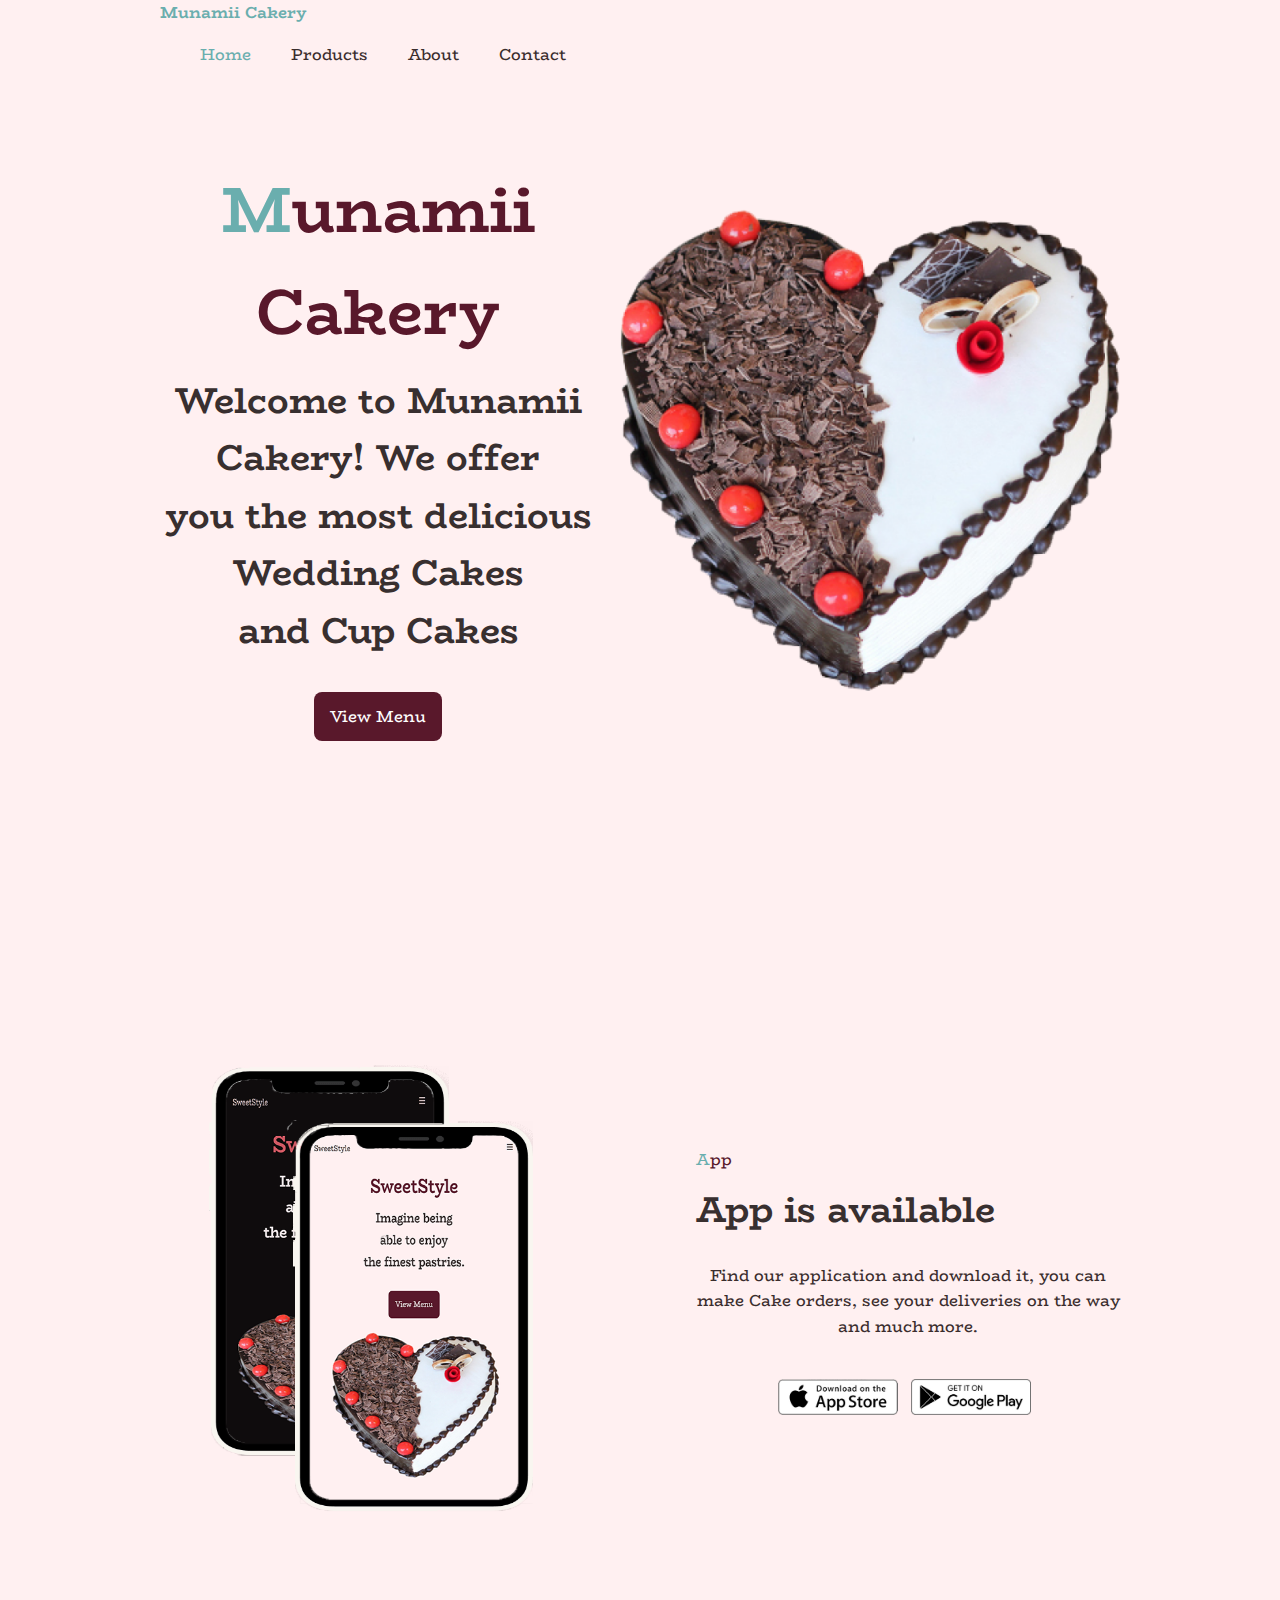
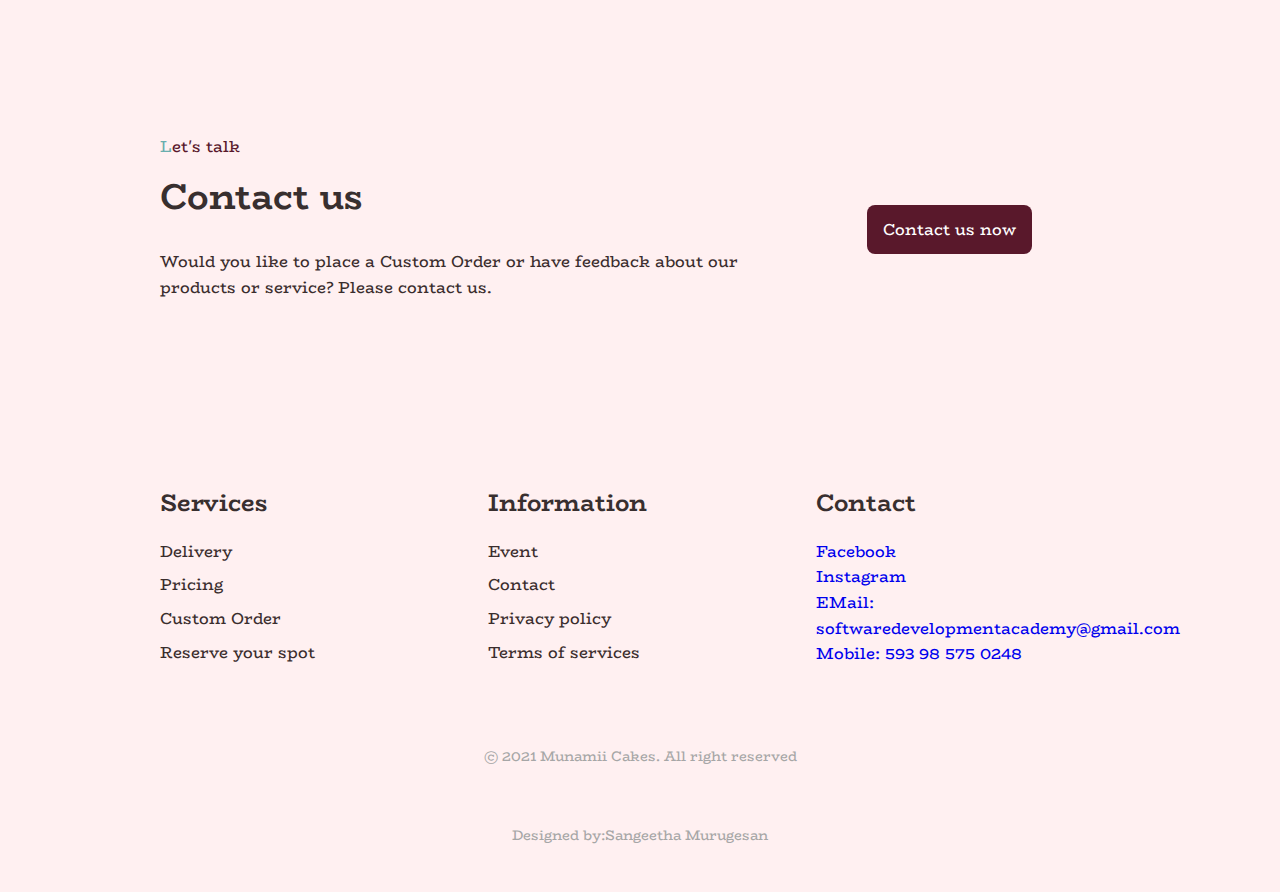
<file: public/index.html>
<!DOCTYPE html>
<html lang="en">

<head>
    <meta charset="utf-8">
    <title>Responsive Munamii Cakery</title>
    <meta name="viewport" content="width=device-width, initial-scale=1">

    <head>
        <link rel="stylesheet" href="assets/css/style.css">
    </head>

<body>

    <!-- Header -->
    <header id="header" class="menu-header">
        <nav class="nav-container body-container">
            <a href="#" class="nav-logo">Munamii Cakery</a>

            <div class="nav-menu" id="nav-menu-id">
                <ul class="nav-list">
                    <li class="nav-item "><a href="index.html" class="nav-link active-link">Home</a></li>
                    <li class="nav-item"><a href="product.html" class="nav-link">Products</a></li>
                    <li class="nav-item"><a href="about.html" class="nav-link">About</a></li>
                    <li class="nav-item"><a href="contact.html" class="nav-link">Contact</a></li>

                </ul>
            </div>

            <div class="nav-toggle" id="nav-toggle">
                <i class='bx bx-menu'></i>
            </div>
        </nav>
    </header>

    <main>
        <!-- Home -->
        <section class="home" id="home">
            <div class="home-container body-container body-grid">
                <div class="home-data">
                    <h1 class="home-title"><span class="letter">M</span>unamii Cakery</h1>
                    <h2 class="home-subtitle">Welcome to Munamii Cakery! We offer <br> you the most delicious
                        Wedding Cakes<br>and Cup Cakes </h2>
                    <div class="btn-menu">
                        <a href="#" class="button btn-menu">View Menu</a>
                    </div>
                </div>

                <img src="assets/img/home.png" alt="home food picture" class="home-img">
            </div>
        </section>


        <!-- App -->
        <section class="app section body-container">
            <div class="app-container body-grid">
                <div class="app-data">
                    <span class="subtitle app-initial"><span class="letter">A</span>pp</span>
                    <h2 class="title app-initial">App is available</h2>

                    <p class="app-description">Find our application and download it, you can make Cake
                        orders, see your deliveries on the way and much more.</p>
                    <div class="app-stores">
                        <a href="#"><img src="assets/img/app1.png" alt="" class="app-store"></a>
                        <a href="#"><img src="assets/img/app2.png" alt="" class="app-store"></a>
                    </div>
                </div>

                <img src="assets/img/movil-app.png" alt="" class="app-img">
            </div>
        </section>


        <!-- Contact -->
        <section class="contact section body-container" id="contact">
            <div class="contact-container body-grid">
                <div class="contact-data">
                    <span class="subtitle contact-initial"><span class="letter">L</span>et's talk</span>
                    <h2 class="title contact-initial">Contact us</h2>
                    <p class="contact-description">Would you like to place a Custom Order or have feedback about our
                        products or service? Please contact us.</p>
                </div>

                <div class="contact-button">
                    <a href="#" class="button">Contact us now</a>
                </div>
            </div>
        </section>

    </main>

    <!-- Footer -->
    <footer class="footer section body-container">
        <div class="footer-container body-grid">

            <div class="footer-content">
                <h3 class="footer-title">Services</h3>
                <ul>
                    <li><a href="^" class="footer-link">Delivery</a></li>
                    <li><a href="^" class="footer-link">Pricing</a></li>
                    <li><a href="^" class="footer-link">Custom Order</a></li>
                    <li><a href="^" class="footer-link">Reserve your spot</a></li>
                </ul>
            </div>

            <div class="footer-content">
                <h3 class="footer-title">Information</h3>
                <ul>
                    <li><a href="^" class="footer-link">Event</a></li>
                    <li><a href="^" class="footer-link">Contact</a></li>
                    <li><a href="^" class="footer-link">Privacy policy</a></li>
                    <li><a href="^" class="footer-link">Terms of services</a></li>
                </ul>
            </div>

            <div class="footer-content">
                <h3 class="footer-title">Contact</h3>
                <ul>
                    <li>
                        <a href="https://www.facebook.com/munamiicupcakes/"><i class="fab fa-facebook"></i>
                            Facebook</a>
                    </li>
                    <li>
                        <a href="https://www.instagram.com/munamii.cakery/"><i class="fab fa-instagram"></i>
                            Instagram </a>
                    </li>
                    <li> <a href="mailto: softwaredevelopmentacademy@gmail.com">
                            <i class="fas fa-envelope"></i>
                            EMail: softwaredevelopmentacademy@gmail.com</a></li>
                    <li><a href="tel: 593 98 575 0248 "><i class="fas fa-mobile"></i>
                            Mobile: 593 98 575 0248 </a></li>
                </ul>
            </div>
        </div>

        <p class="footer-copy">&#169; 2021 Munamii Cakes. All right reserved</p>
        <p class="footer-copy">Designed by:Sangeetha Murugesan </p>
    </footer>
</body>

</html>
</file>
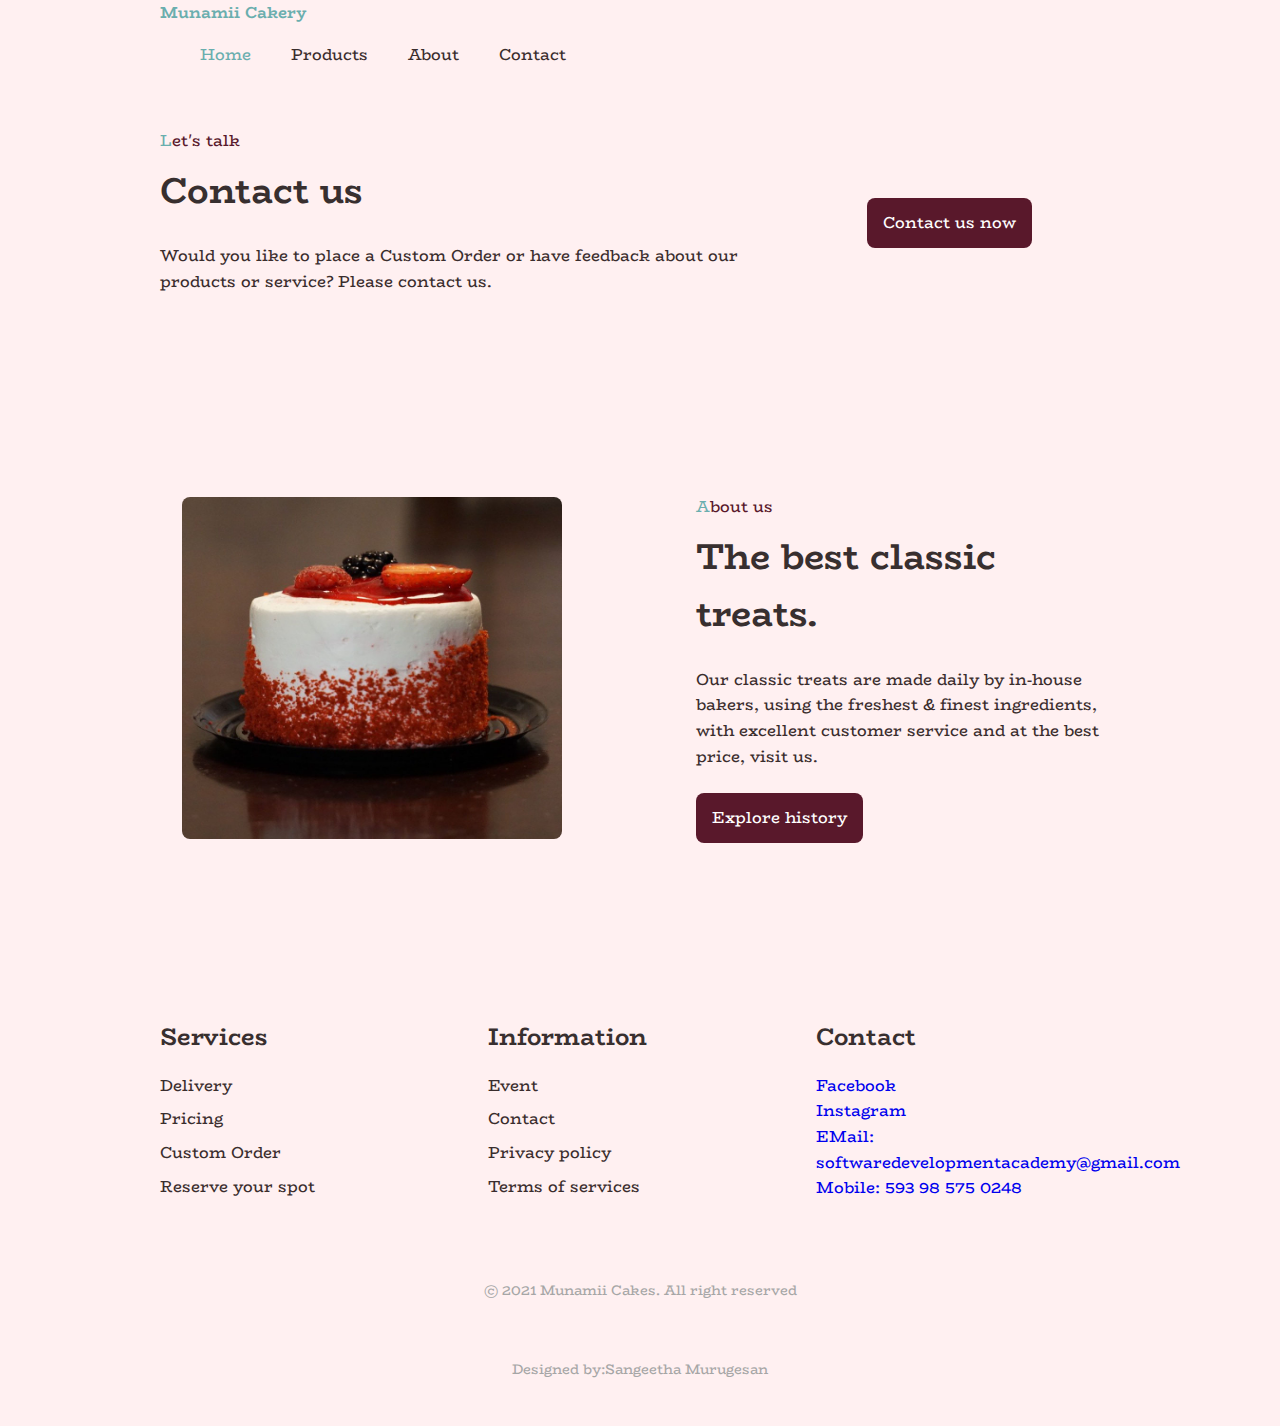
<file: public/about.html>
<!DOCTYPE html>
<html lang="en">

<head>
    <meta charset="utf-8">
    <title>Responsive Munamii Cakery</title>
    <meta name="viewport" content="width=device-width, initial-scale=1">
    <link rel="stylesheet" href="assets/css/style.css">
</head>

<body>
    <!-- Header -->
    <header id="header" class="menu-header">
        <nav class="nav-container body-container">
            <a href="#" class="nav-logo">Munamii Cakery</a>

            <div class="nav-menu" id="nav-menu-id">
                <ul class="nav-list">
                    <li class="nav-item "><a href="index.html" class="nav-link active-link">Home</a></li>
                    <li class="nav-item"><a href="product.html" class="nav-link">Products</a></li>
                    <li class="nav-item"><a href="about.html" class="nav-link">About</a></li>
                    <li class="nav-item"><a href="contact.html" class="nav-link">Contact</a></li>
                </ul>
            </div>

            <div class="nav-toggle" id="nav-toggle">
                <i class='bx bx-menu'></i>
            </div>
        </nav>
    </header>

    <!-- Contact -->
    <section class="contact section body-container" id="contact">
        <div class="contact-container body-grid">
            <div class="contact-data">
                <span class="subtitle contact-initial"><span class="letter">L</span>et's talk</span>
                <h2 class="title contact-initial">Contact us</h2>
                <p class="contact-description">Would you like to place a Custom Order or have feedback about our
                    products or service? Please contact us.</p>
            </div>

            <div class="contact-button">
                <a href="#" class="button">Contact us now</a>
            </div>
        </div>
    </section>

    </main>

    <!-- About -->
    <section class="about section body-container" id="about">
        <div class="about-container body-grid">
            <div class="about-data">
                <span class="subtitle about-initial"><span class="letter">A</span>bout us</span>
                <h2 class="title about-initial">The best classic <br> treats.</h2>
                <p class="about-description">Our classic treats are made daily by in-house bakers, using the
                    freshest & finest ingredients, with excellent customer service and at the best price, visit us.
                </p>
                <a href="#" class="button">Explore history</a>
            </div>

            <img src="assets/img/about.jpg" alt="Imagen de yadetzy0 en Pixabay " class="about-img">
        </div>
    </section>
    <!-- Footer -->
    <footer class="footer section body-container">
        <div class="footer-container body-grid">

            <div class="footer-content">
                <h3 class="footer-title">Services</h3>
                <ul>
                    <li><a href="^" class="footer-link">Delivery</a></li>
                    <li><a href="^" class="footer-link">Pricing</a></li>
                    <li><a href="^" class="footer-link">Custom Order</a></li>
                    <li><a href="^" class="footer-link">Reserve your spot</a></li>
                </ul>
            </div>

            <div class="footer-content">
                <h3 class="footer-title">Information</h3>
                <ul>
                    <li><a href="^" class="footer-link">Event</a></li>
                    <li><a href="^" class="footer-link">Contact</a></li>
                    <li><a href="^" class="footer-link">Privacy policy</a></li>
                    <li><a href="^" class="footer-link">Terms of services</a></li>
                </ul>
            </div>

            <div class="footer-content">
                <h3 class="footer-title">Contact</h3>
                <ul>
                    <li>
                        <a href="https://www.facebook.com/munamiicupcakes/"><i class="fab fa-facebook"></i>
                            Facebook</a>
                    </li>
                    <li>
                        <a href="https://www.instagram.com/munamii.cakery/"><i class="fab fa-instagram"></i>
                            Instagram </a>
                    </li>
                    <li> <a href="mailto: softwaredevelopmentacademy@gmail.com">
                            <i class="fas fa-envelope"></i>
                            EMail: softwaredevelopmentacademy@gmail.com</a></li>
                    <li><a href="tel: 593 98 575 0248 "><i class="fas fa-mobile"></i>
                            Mobile: 593 98 575 0248 </a></li>
                </ul>
            </div>
        </div>

        <p class="footer-copy">&#169; 2021 Munamii Cakes. All right reserved</p>
        <p class="footer-copy">Designed by:Sangeetha Murugesan </p>
    </footer>
</body>

</html>
</file>
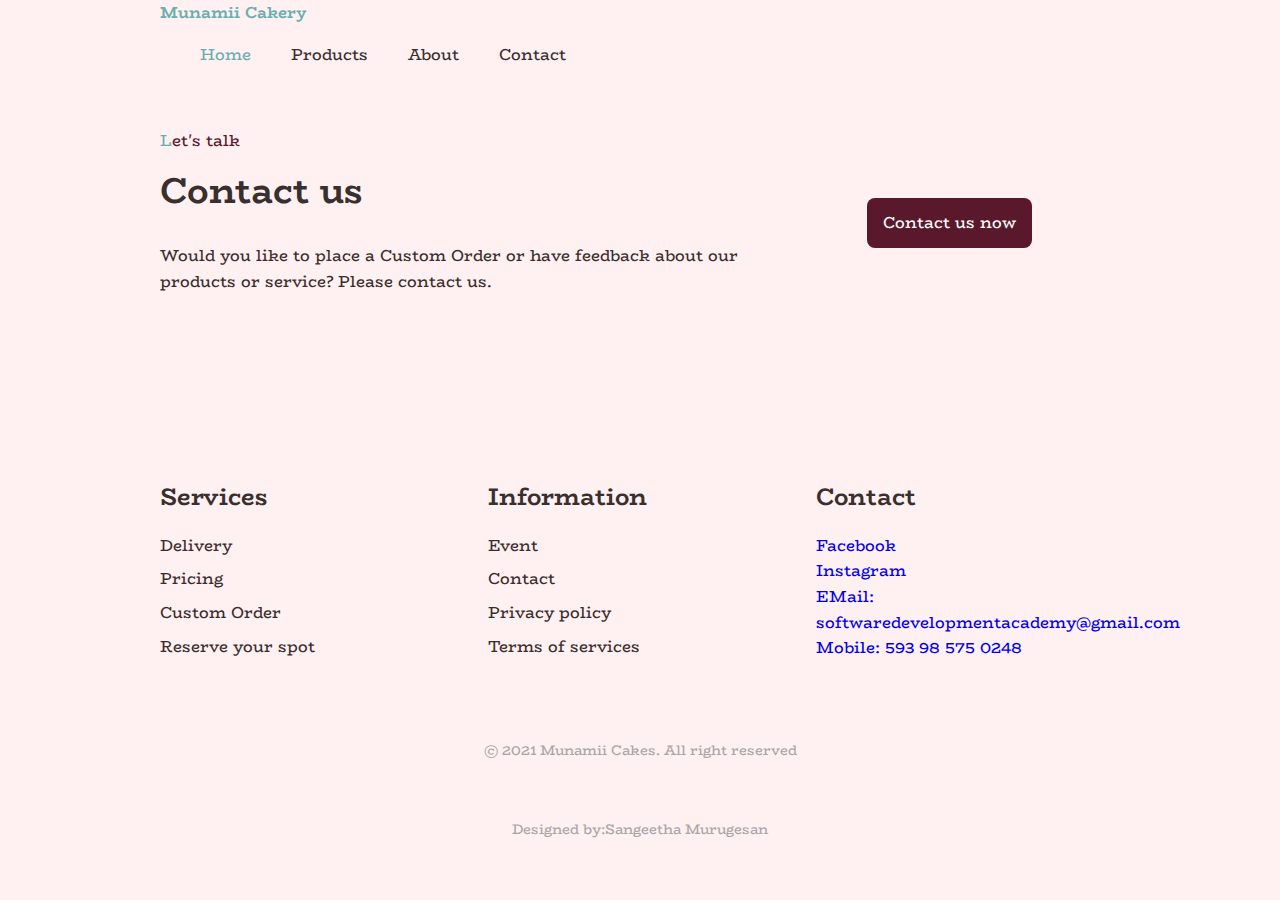
<file: public/contact.html>
<!DOCTYPE html>
<html lang="en">

<head>
    <meta charset="utf-8">
    <title>Responsive Munamii Cakery</title>
    <meta name="viewport" content="width=device-width, initial-scale=1">
    <link rel="stylesheet" href="assets/css/style.css">
</head>

<body>
    <!-- Header -->
    <header id="header" class="menu-header">
        <nav class="nav-container body-container">
            <a href="#" class="nav-logo">Munamii Cakery</a>

            <div class="nav-menu" id="nav-menu-id">
                <ul class="nav-list">
                    <li class="nav-item "><a href="index.html" class="nav-link active-link">Home</a></li>
                    <li class="nav-item"><a href="product.html" class="nav-link">Products</a></li>
                    <li class="nav-item"><a href="about.html" class="nav-link">About</a></li>
                    <li class="nav-item"><a href="contact.html" class="nav-link">Contact</a></li>

                </ul>
            </div>

            <div class="nav-toggle" id="nav-toggle">
                <i class='bx bx-menu'></i>
            </div>
        </nav>
    </header>

    <!-- Contact -->
    <section class="contact section body-container" id="contact">
        <div class="contact-container body-grid">
            <div class="contact-data">
                <span class="subtitle contact-initial"><span class="letter">L</span>et's talk</span>
                <h2 class="title contact-initial">Contact us</h2>
                <p class="contact-description">Would you like to place a Custom Order or have feedback about our
                    products or service? Please contact us.</p>
            </div>

            <div class="contact-button">
                <a href="#" class="button">Contact us now</a>
            </div>
        </div>
    </section>

    </main>

    <!-- Footer -->
    <footer class="footer section body-container">
        <div class="footer-container body-grid">


            <div class="footer-content">
                <h3 class="footer-title">Services</h3>
                <ul>
                    <li><a href="^" class="footer-link">Delivery</a></li>
                    <li><a href="^" class="footer-link">Pricing</a></li>
                    <li><a href="^" class="footer-link">Custom Order</a></li>
                    <li><a href="^" class="footer-link">Reserve your spot</a></li>
                </ul>
            </div>

            <div class="footer-content">
                <h3 class="footer-title">Information</h3>
                <ul>
                    <li><a href="^" class="footer-link">Event</a></li>
                    <li><a href="^" class="footer-link">Contact</a></li>
                    <li><a href="^" class="footer-link">Privacy policy</a></li>
                    <li><a href="^" class="footer-link">Terms of services</a></li>
                </ul>
            </div>

            <div class="footer-content">
                <h3 class="footer-title">Contact</h3>
                <ul>
                    <li>
                        <a href="https://www.facebook.com/munamiicupcakes/"><i class="fab fa-facebook"></i>
                            Facebook</a>
                    </li>
                    <li>
                        <a href="https://www.instagram.com/munamii.cakery/"><i class="fab fa-instagram"></i>
                            Instagram </a>
                    </li>
                    <li> <a href="mailto: softwaredevelopmentacademy@gmail.com">
                            <i class="fas fa-envelope"></i>
                            EMail: softwaredevelopmentacademy@gmail.com</a></li>
                    <li><a href="tel: 593 98 575 0248 "><i class="fas fa-mobile"></i>
                            Mobile: 593 98 575 0248 </a></li>
                </ul>
            </div>
        </div>

        <p class="footer-copy">&#169; 2021 Munamii Cakes. All right reserved</p>
        <p class="footer-copy">Designed by:Sangeetha Murugesan </p>
    </footer>
</body>

</html>
</file>
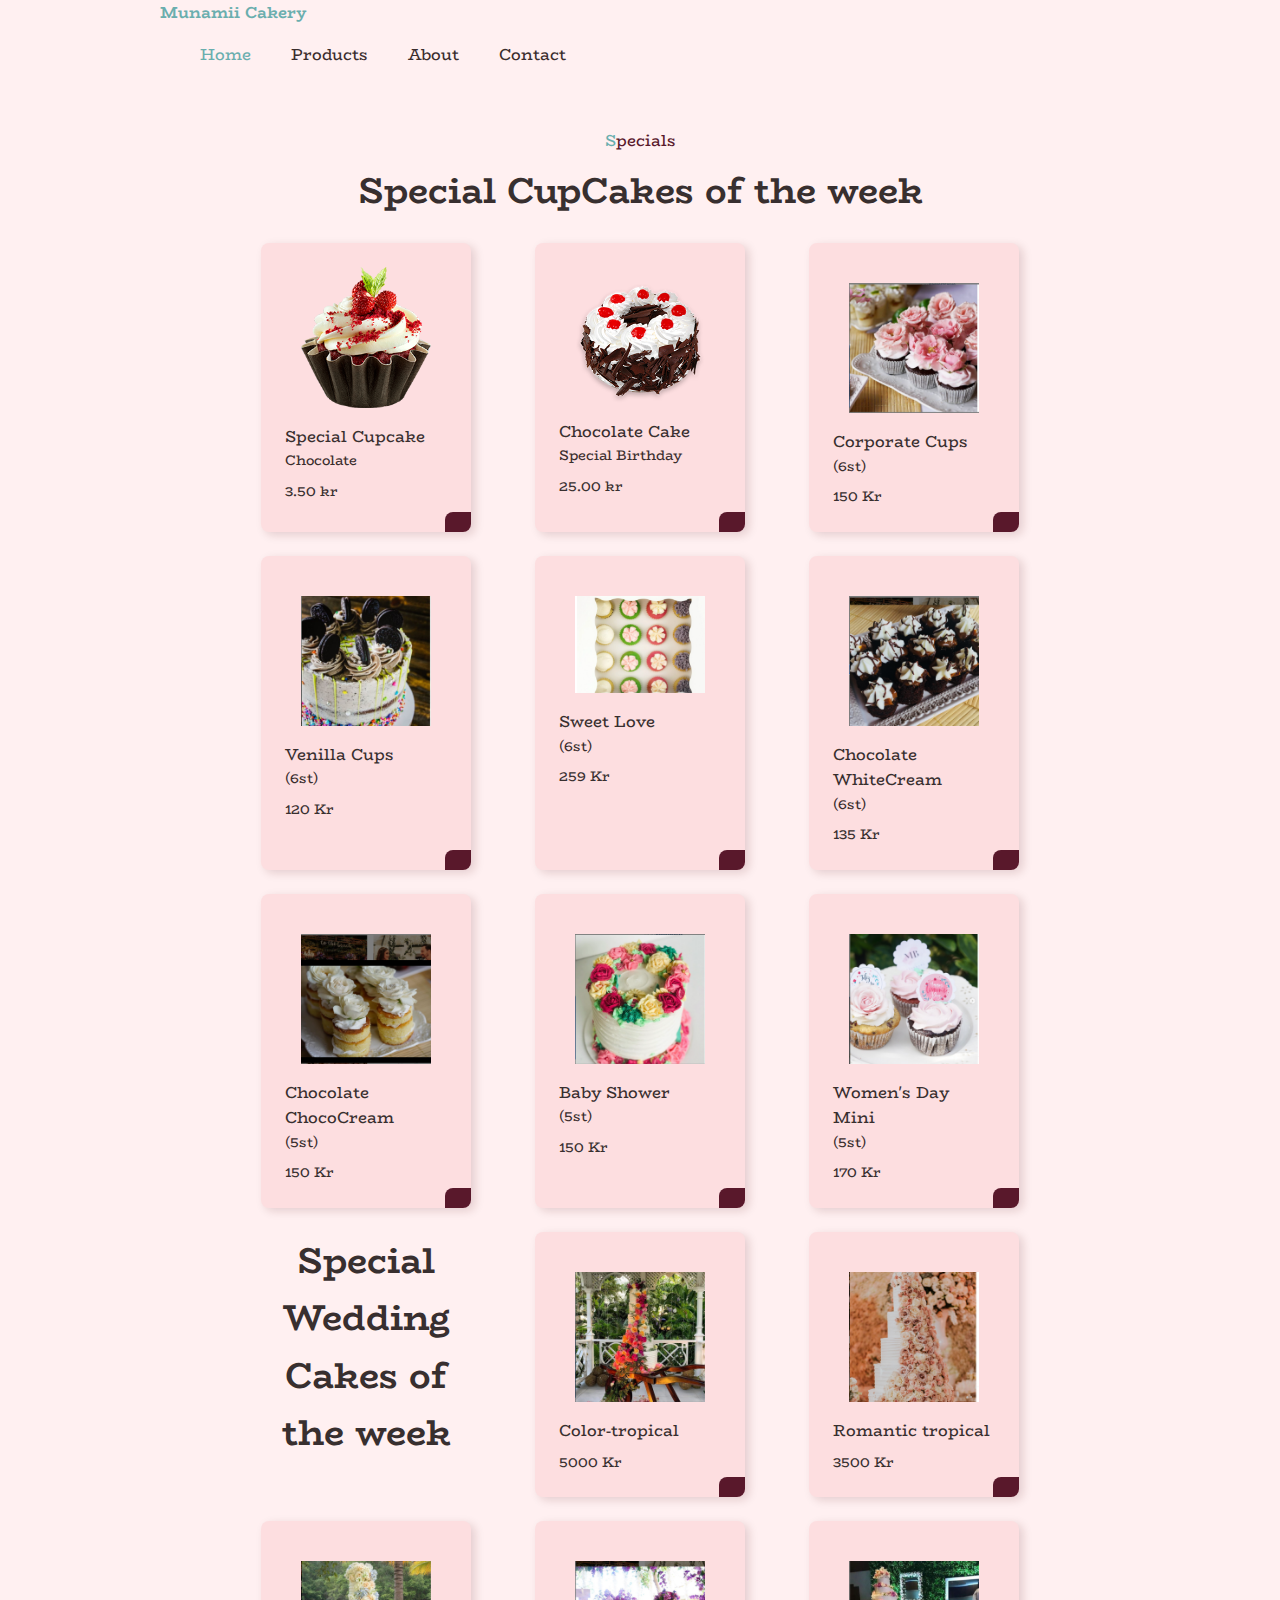
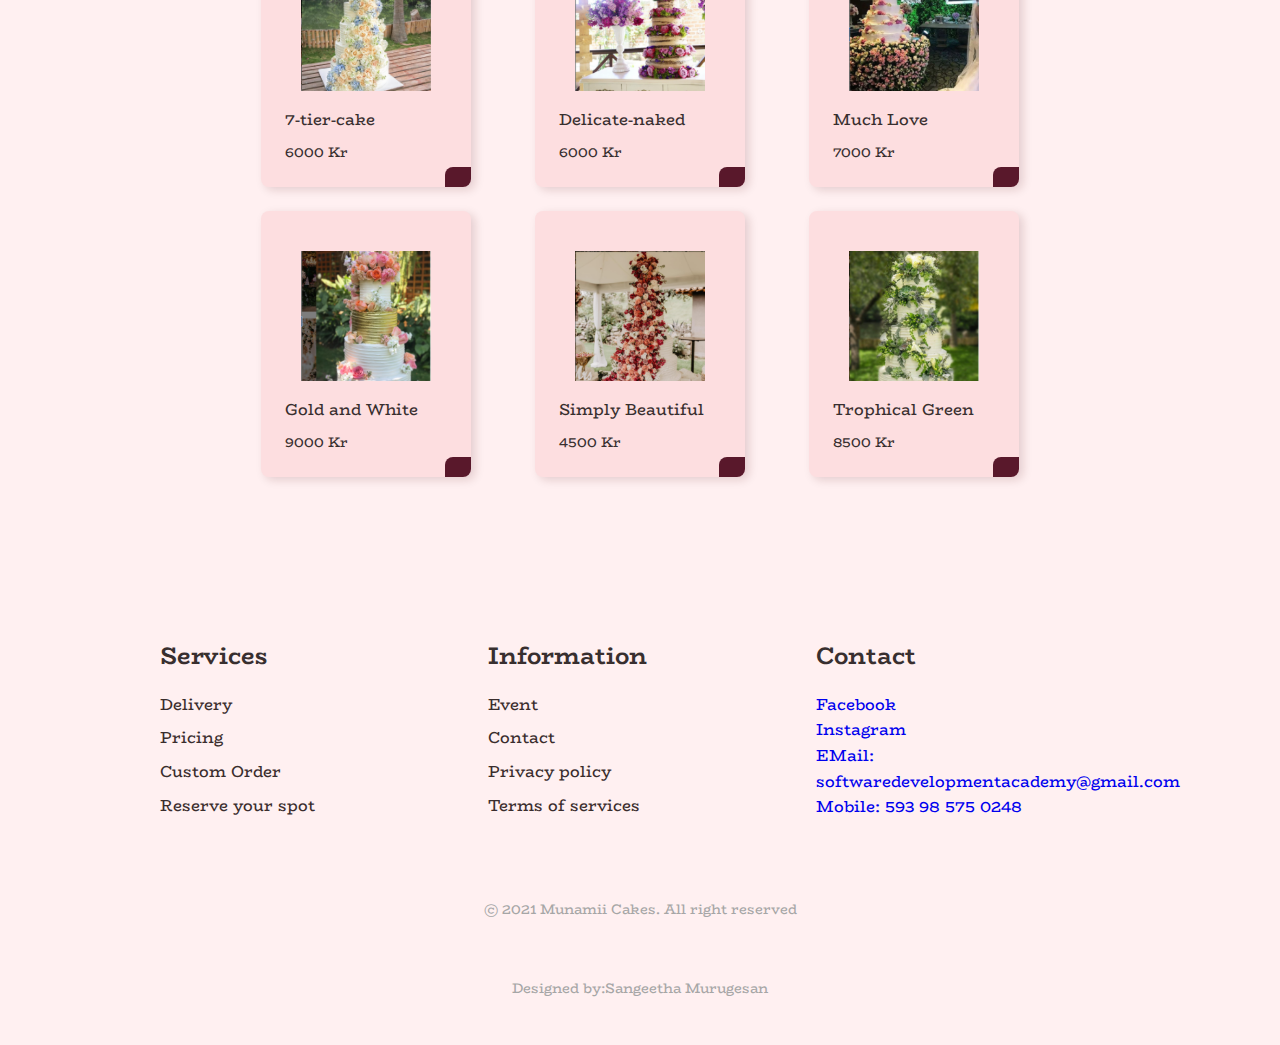
<file: public/product.html>
<!DOCTYPE html>
<html lang="en">

<head>
    <meta charset="utf-8">
    <title>Responsive Munamii Cakery</title>
    <meta name="viewport" content="width=device-width, initial-scale=1">
    <link rel="stylesheet" href="assets/css/style.css">
</head>

<body>

    <!-- Header -->
    <header id="header" class="menu-header">
        <nav class="nav-container body-container">
            <a href="#" class="nav-logo">Munamii Cakery</a>

            <div class="nav-menu" id="nav-menu-id">
                <ul class="nav-list">
                    <li class="nav-item "><a href="index.html" class="nav-link active-link">Home</a></li>
                    <li class="nav-item"><a href="product.html" class="nav-link">Products</a></li>
                    <li class="nav-item"><a href="about.html" class="nav-link">About</a></li>
                    <li class="nav-item"><a href="contact.html" class="nav-link">Contact</a></li>

                </ul>
            </div>

            <div class="nav-toggle" id="nav-toggle">
                <i class='bx bx-menu'></i>
            </div>
        </nav>
    </header>

    <!-- Menu -->
    <section class="menu section body-container" id="menu">
        <span class="subtitle"><span class="letter">S</span>pecials</span>
        <h2 class="title">Special CupCakes of the week</h2>

        <div class="menu-container body-grid">
            <div class="menu-content">
                <img src="assets/img/item1.png" alt="item one" class="menu-img">
                <h3 class="menu-name">Special Cupcake</h3>
                <span class="menu-detail">Chocolate</span>
                <span class="menu-preci">3.50 kr<span>
                        <a href="#" class="button menu-button"><i class='bx bx-cart'></i></a>
            </div>

            <div class="menu-content">
                <img src="assets/img/item2.png" alt="item two" class="menu-img img-B">
                <h3 class="menu-name">Chocolate Cake</h3>
                <span class="menu-detail">Special Birthday</span>
                <span class="menu-preci">25.00 kr<span>
                        <a href="#" class="button menu-button"><i class='bx bx-cart'></i></a>
            </div>

            <div class="menu-content">
                <img src="assets/img/cake1.png" alt="Image Pixabay " class="menu-img img-B">
                <h3 class="menu-name">Corporate Cups </h3>
                <span class="menu-detail"> (6st) </span>
                <span class="menu-preci">150 Kr<span>
                        <a href="#" class="button menu-button"><i class='bx bx-cart'></i></a>
            </div>

            <div class="menu-content">
                <img src="assets/img/cake3.png" alt="Image Pixabay " class="menu-img img-B">
                <h3 class="menu-name">Venilla Cups </h3>
                <span class="menu-detail"> (6st) </span>
                <span class="menu-preci">120 Kr<span>
                        <a href="#" class="button menu-button"><i class='bx bx-cart'></i></a>
            </div>

            <div class="menu-content">
                <img src="assets/img/cake6.png" alt="Image Pixabay " class="menu-img img-B">
                <h3 class="menu-name">Sweet Love </h3>
                <span class="menu-detail"> (6st) </span>
                <span class="menu-preci">259 Kr<span>
                        <a href="#" class="button menu-button"><i class='bx bx-cart'></i></a>
            </div>

            <div class="menu-content">
                <img src="assets/img/cake4.png" alt="Image Pixabay " class="menu-img img-B">
                <h3 class="menu-name">Chocolate WhiteCream </h3>
                <span class="menu-detail"> (6st) </span>
                <span class="menu-preci">135 Kr<span>
                        <a href="#" class="button menu-button"><i class='bx bx-cart'></i></a>
            </div>

            <div class="menu-content">
                <img src="assets/img/cake5.png" alt="Image Pixabay " class="menu-img img-B">
                <h3 class="menu-name">Chocolate ChocoCream </h3>
                <span class="menu-detail"> (5st) </span>
                <span class="menu-preci">150 Kr<span>
                        <a href="#" class="button menu-button"><i class='bx bx-cart'></i></a>
            </div>

            <div class="menu-content">
                <img src="assets/img/cake7.png" alt="Image Pixabay " class="menu-img img-B">
                <h3 class="menu-name">Baby Shower </h3>
                <span class="menu-detail"> (5st) </span>
                <span class="menu-preci">150 Kr<span>
                        <a href="#" class="button menu-button"><i class='bx bx-cart'></i></a>
            </div>

            <div class="menu-content">
                <img src="assets/img/cake9.png" alt="Image Pixabay " class="menu-img img-B">
                <h3 class="menu-name"> Women's Day Mini </h3>
                <span class="menu-detail"> (5st) </span>
                <span class="menu-preci">170 Kr<span>
                        <a href="#" class="button menu-button"><i class='bx bx-cart'></i></a>
            </div>

            <h2 class="title">Special Wedding Cakes of the week</h2>

            <div class="menu-content">
                <img src="assets/img/weddingCake1.png" alt="Image Pixabay " class="menu-img img-B">
                <h3 class="menu-name"> Color-tropical </h3>
                <span class="menu-detail"> </span>
                <span class="menu-preci">5000 Kr<span>
                        <a href="#" class="button menu-button"><i class='bx bx-cart'></i></a>
            </div>

            <div class="menu-content">
                <img src="assets/img/wedding1.png" alt="Image Pixabay " class="menu-img img-B">
                <h3 class="menu-name"> Romantic tropical</h3>
                <span class="menu-detail"> </span>
                <span class="menu-preci">3500 Kr<span>
                        <a href="#" class="button menu-button"><i class='bx bx-cart'></i></a>
            </div>

            <div class="menu-content">
                <img src="assets/img/wedding2.png" alt="Image Pixabay " class="menu-img img-B">
                <h3 class="menu-name"> 7-tier-cake</h3>
                <span class="menu-detail"> </span>
                <span class="menu-preci">6000 Kr<span>
                        <a href="#" class="button menu-button"><i class='bx bx-cart'></i></a>
            </div>

            <div class="menu-content">
                <img src="assets/img/weddingCake4.png" alt="Image Pixabay " class="menu-img img-B">
                <h3 class="menu-name"> Delicate-naked</h3>
                <span class="menu-detail"> </span>
                <span class="menu-preci">6000 Kr<span>
                        <a href="#" class="button menu-button"><i class='bx bx-cart'></i></a>
            </div>

            <div class="menu-content">
                <img src="assets/img/weddingCake5.png" alt="Image Pixabay " class="menu-img img-B">
                <h3 class="menu-name"> Much Love</h3>
                <span class="menu-detail"> </span>
                <span class="menu-preci">7000 Kr<span>
                        <a href="#" class="button menu-button"><i class='bx bx-cart'></i></a>
            </div>

            <div class="menu-content">
                <img src="assets/img/weddingCake6.png" alt="Image Pixabay " class="menu-img img-B">
                <h3 class="menu-name"> Gold and White</h3>
                <span class="menu-detail"> </span>
                <span class="menu-preci">9000 Kr<span>
                        <a href="#" class="button menu-button"><i class='bx bx-cart'></i></a>
            </div>

            <div class="menu-content">
                <img src="assets/img/weddingCake7.png" alt="Image Pixabay " class="menu-img img-B">
                <h3 class="menu-name"> Simply Beautiful</h3>
                <span class="menu-detail"> </span>
                <span class="menu-preci">4500 Kr<span>
                        <a href="#" class="button menu-button"><i class='bx bx-cart'></i></a>
            </div>
            <div class="menu-content">
                <img src="assets/img/weddingCake8.png" alt="Image Pixabay " class="menu-img img-B">
                <h3 class="menu-name"> Trophical Green</h3>
                <span class="menu-detail"> </span>
                <span class="menu-preci">8500 Kr<span>
                        <a href="#" class="button menu-button"><i class='bx bx-cart'></i></a>
            </div>

        </div>
    </section>
    <!-- Footer -->
    <footer class="footer section body-container">
        <div class="footer-container body-grid">

            <div class="footer-content">
                <h3 class="footer-title">Services</h3>
                <ul>
                    <li><a href="^" class="footer-link">Delivery</a></li>
                    <li><a href="^" class="footer-link">Pricing</a></li>
                    <li><a href="^" class="footer-link">Custom Order</a></li>
                    <li><a href="^" class="footer-link">Reserve your spot</a></li>
                </ul>
            </div>

            <div class="footer-content">
                <h3 class="footer-title">Information</h3>
                <ul>
                    <li><a href="^" class="footer-link">Event</a></li>
                    <li><a href="^" class="footer-link">Contact</a></li>
                    <li><a href="^" class="footer-link">Privacy policy</a></li>
                    <li><a href="^" class="footer-link">Terms of services</a></li>
                </ul>
            </div>

            <div class="footer-content">
                <h3 class="footer-title">Contact</h3>
                <ul>
                    <li>
                        <a href="https://www.facebook.com/munamiicupcakes/"><i class="fab fa-facebook"></i>
                            Facebook</a>
                    </li>
                    <li>
                        <a href="https://www.instagram.com/munamii.cakery/"><i class="fab fa-instagram"></i>
                            Instagram </a>
                    </li>
                    <li> <a href="mailto: softwaredevelopmentacademy@gmail.com">
                            <i class="fas fa-envelope"></i>
                            EMail: softwaredevelopmentacademy@gmail.com</a></li>
                    <li><a href="tel: 593 98 575 0248 "><i class="fas fa-mobile"></i>
                            Mobile: 593 98 575 0248 </a></li>
                </ul>
            </div>
        </div>

        <p class="footer-copy">&#169; 2021 Munamii Cakes. All right reserved</p>
        <p class="footer-copy">Designed by:Sangeetha Murugesan </p>
    </footer>
</body>

</html>
</file>
<file: public/assets/css/style.css>
/* -----import FONT------- */
@import url("https://fonts.googleapis.com/css2?family=BioRhyme:wght@300;400;700&display=swap");

/* -----Variables CSS------- */
:root {
  --header-height: 3rem;

  --first-color: rgb(89, 24, 43);
  --first-color-alt: rgb(106, 174, 174);
  --first-color-alt-dark: rgb(63, 17, 31);
  --title-color: #382f2f;
  --text-color: #3a2d2d;
  --text-color-light: #a6a6a6;
  --body-color: rgb(255, 240, 241);
  --container-color: rgb(253, 222, 224);

  /* Font */
  --font: "BioRhyme", serif;
  --h1-size: 1.5rem;
  --h2-size: 1.25rem;
  --h3-size: 1rem;
  --small-font-size: 0.813rem;
  --smaller-font-size: 0.75rem;
  --normal-font-size: 0.938rem;
  --biggest-font-size: 2.25rem;

  /* Font Weight */
  --font-regular: 400;
  --font-bold: 700;

  /* Margin */
  --margin-1: 0.5rem;
  --margin-2: 1rem;
  --margin-3: 1.5rem;
  --margin-4: 2rem;
  --margin-5: 2.5rem;
  --margin-6: 3rem;

  /* Z-index */
  --z-tooltip: 10;
  --z-fixed: 100;
}

/* ----- GENERAL ------- */
* {
  box-sizing: border-box;
}

html {
  scroll-behavior: smooth;
}

body {
  font-family: var(--font);
  font-size: var(--normal-font-size);
  color: var(--text-color);
  margin: var(--header-height) 0 0 0;
  background: var(--body-color);
  line-height: 1.6;
}

h1,
h2,
h3 {
  margin: 0;
}

ul {
  padding: 0;
  list-style: none;
}

a {
  text-decoration: none;
}

img {
  max-height: 90%;
}

.letter {
  display: inline-block;
  color: var(--first-color-alt);
}

/* ----- Sections ------- */

.section {
  padding: 4rem 0 2rem;
}

.title,
.subtitle {
  text-align: center;
}

.title {
  font-size: var(--h1-size);
  color: var(--title-color);
  margin-bottom: var(--margin-3);
}

.subtitle {
  display: block;
  font-weight: var(--font-regular);
  color: var(--first-color);
  margin-bottom: var(--margin-1);
}

/* ----- Nav ------- */
.nav-container {
  justify-content: space-between;
  align-items: center;
  height: var(--header-height);
  flex-direction: row;
}

@media screen and (max-width: 768px) {
  .nav-menu {
    position: fixed;
    margin: 0;
    float: left;
    width: 100%;
  }
}

.nav-item {
  margin-bottom: var(--margin-2);
}

.nav-link,
.nav-toggle {
  color: var(--text-color);
  font-weight: var(--font-regular);
}

.nav-logo {
  color: var(--first-color-alt);
  font-weight: var(--font-bold);
}

.nav-link {
  transition: 0.3s;
}

.nav-toggle {
  font-size: 1.3rem;
  cursor: pointer;
}

.nav-link:hover {
  color: var(--first-color-alt);
}

.nav-logo:hover {
  color: var(--first-color);
}

/* ----- SHOW MENU ------- */
.show-menu {
  top: var(--header-height);
}

.active-link {
  color: var(--first-color-alt);
}

/* ------ CHANGE BACKGROUND HEADER ------- */
.scroll-header {
  box-shadow: 0 2px 4px rgba(0, 0, 0, 0.1);
}

/* ----- Sections ------- */

.section {
  padding: 4rem 0 2rem;
}

.title,
.subtitle {
  text-align: center;
}

.title {
  font-size: var(--h1-size);
  color: var(--title-color);
  margin-bottom: var(--margin-3);
}

.subtitle {
  display: block;
  font-weight: var(--font-regular);
  color: var(--first-color);
  margin-bottom: var(--margin-1);
}

/* ----- Container & header ------- */

.menu-header {
  position: fixed;
  top: 0;
  left: 0;
  width: 100%;
  background-color: var(--body-color);
  z-index: var(--z-fixed);
}

.body-container {
  width: calc(100% - 2rem);
  max-width: 960px;
  margin-left: var(--margin-2);
  margin-right: var(--margin-2);
}

.body-grid {
  display: grid;
  gap: 1.5rem;
}

/* ----- Home ------- */

.home-container {
  height: calc(100vh - var(--header-height));
  align-content: center;
}

.home-title {
  margin-bottom: var(--margin-1);
  font-size: var(--biggest-font-size);
  color: var(--first-color);
  text-align: center;
}

.home-subtitle {
  margin-bottom: var(--margin-4);
  font-size: var(--h1-size);
  color: var(--title-color);
  text-align: center;
}

.home-img {
  width: 300px;
  justify-self: center;
}

.btn-menu {
  display: flex;
  justify-content: center;
}

/* ------ Button ------- */

.button {
  display: inline-block;
  padding: 0.75rem 1rem;
  background-color: var(--first-color);
  color: #ffffff;
  border-radius: 0.5rem;
  text-align: center;
}

.button:hover {
  background-color: var(--first-color-alt);
}

/* ------ About ------- */

.about-data {
  text-align: center;
}

.about-description {
  margin-bottom: var(--margin-3);
}

.about-img {
  width: 280px;
  border-radius: 0.5rem;
  justify-self: center;
}
/* ------ Products ------- */

.menu-container {
  grid-template-columns: repeat(2, 1fr);
  justify-content: center;
}

.menu-content {
  position: relative;
  display: flex;
  flex-direction: column;
  background: var(--container-color);
  border-radius: 0.5rem;
  box-shadow: 4px 3px 10px rgba(74, 3, 15, 0.15);
  padding: 0.75rem;
}

.menu-img {
  width: 100px;
  align-self: center;
  margin-bottom: var(--margin-2);
}

.img-B {
  margin-top: var(--margin-2);
}

.menu-name,
.menu-preci {
  font-weight: var(--font-regular);
  color: var(--title-color);
}

.menu-name {
  font-size: var(--normal-font-size);
}

.menu-detail,
.menu-preci {
  font-size: var(--small-font-size);
}

.menu-detail {
  margin-bottom: var(--margin-1);
}

.menu-button {
  position: absolute;
  bottom: 0;
  right: 0;
  display: flex;
  padding: 0.625rem 0.813rem;
  border-radius: 0.5rem 0 0.5rem 0;
}

/* ------ App ------- */

.app-data {
  text-align: center;
}

.app-description {
  margin-bottom: var(--margin-5);
}

.app-stores {
  margin-bottom: var(--margin-4);
}

.app-store {
  width: 120px;
  margin: 0 var(--margin-1);
}

.app-img {
  width: 230px;
  justify-self: center;
}

/* ------ Contact ------- */

.contact-container {
  text-align: center;
}

.contact-description {
  margin-bottom: var(--margin-3);
}

/* ------ Footer ------- */

.footer-container {
  grid-template-columns: repeat(auto-fit, minmax(200px, 1fr));
  row-gap: 2rem;
}

.footer-logo {
  font-size: var(--h3-size);
  color: var(--first-color);
  font-weight: var(--font-regular);
}

.footer-description {
  display: block;
  font-size: var(--small-font-size);
  margin: 0.25rem 0 var(--margin-3);
}

.footer-title {
  font-size: var(--h2-size);
  color: var(--title-color);
  margin-bottom: var(--margin-2);
}

.footer-link {
  display: inline-block;
  color: var(--text-color);
  margin-bottom: var(--margin-1);
}

.footer-link:hover {
  color: var(--first-color);
}

.footer-copy {
  text-align: center;
  font-size: var(--small-font-size);
  color: var(--text-color-light);
  margin-top: 3.5rem;
}

/*========== MEDIA QUERIES ==========*/

/* Variables */
@media screen and (min-width: 768px) {
  :root {
    --h1-size: 2.25rem;
    --h2-size: 1.5rem;
    --h3-size: 1.25rem;
    --small-font-size: 0.875rem;
    --smaller-font-size: 0.813rem;
    --normal-font-size: 1rem;
    --biggest-font-size: 4rem;
  }
}

@media screen and (min-width: 576px) {
  .home-title {
    font-size: 2rem;
  }

  .home-container,
  .about-container,
  .app-container {
    grid-template-columns: repeat(2, 1fr);
    align-items: center;
  }

  .about-data,
  .about-initial,
  .app-initial,
  .contact-container,
  .contact-initial {
    text-align: initial;
  }

  .about-img,
  .app-img {
    width: 380px;
    order: -1;
  }

  .contact-container {
    grid-template-columns: 1.75fr 1fr;
    align-items: center;
  }

  .contact-button {
    justify-self: center;
  }
}

@media screen and (min-width: 768px) {
  body {
    margin: 0;
  }

  .section {
    padding-top: 8rem;
  }

  .nav-container {
    height: calc(var(--header-height) + 1.5rem);
  }

  .nav-list {
    display: flex;
  }

  .nav-item {
    margin-left: var(--margin-5);
    margin-bottom: 0;
  }

  .nav-toggle {
    display: none;
  }

  .home-title {
    font-size: 2rem;
  }

  .home-container {
    height: 100vh;
    justify-items: center;
  }

  .menu-container {
    grid-template-columns: repeat(3, 210px);
    column-gap: 4rem;
  }

  .menu-content {
    padding: 1.5rem;
  }

  .menu-img {
    width: 130px;
  }

  .app-store {
    margin: 0 var(--margin-1) 0 0;
  }
}

@media screen and (min-width: 960px) {
  .home-title {
    font-size: var(--biggest-font-size);
  }

  .body-container {
    margin-left: auto;
    margin-right: auto;
  }

  .home-img {
    width: 500px;
  }

  .about-container,
  .app-container {
    column-gap: 7rem;
  }
}
</file>
